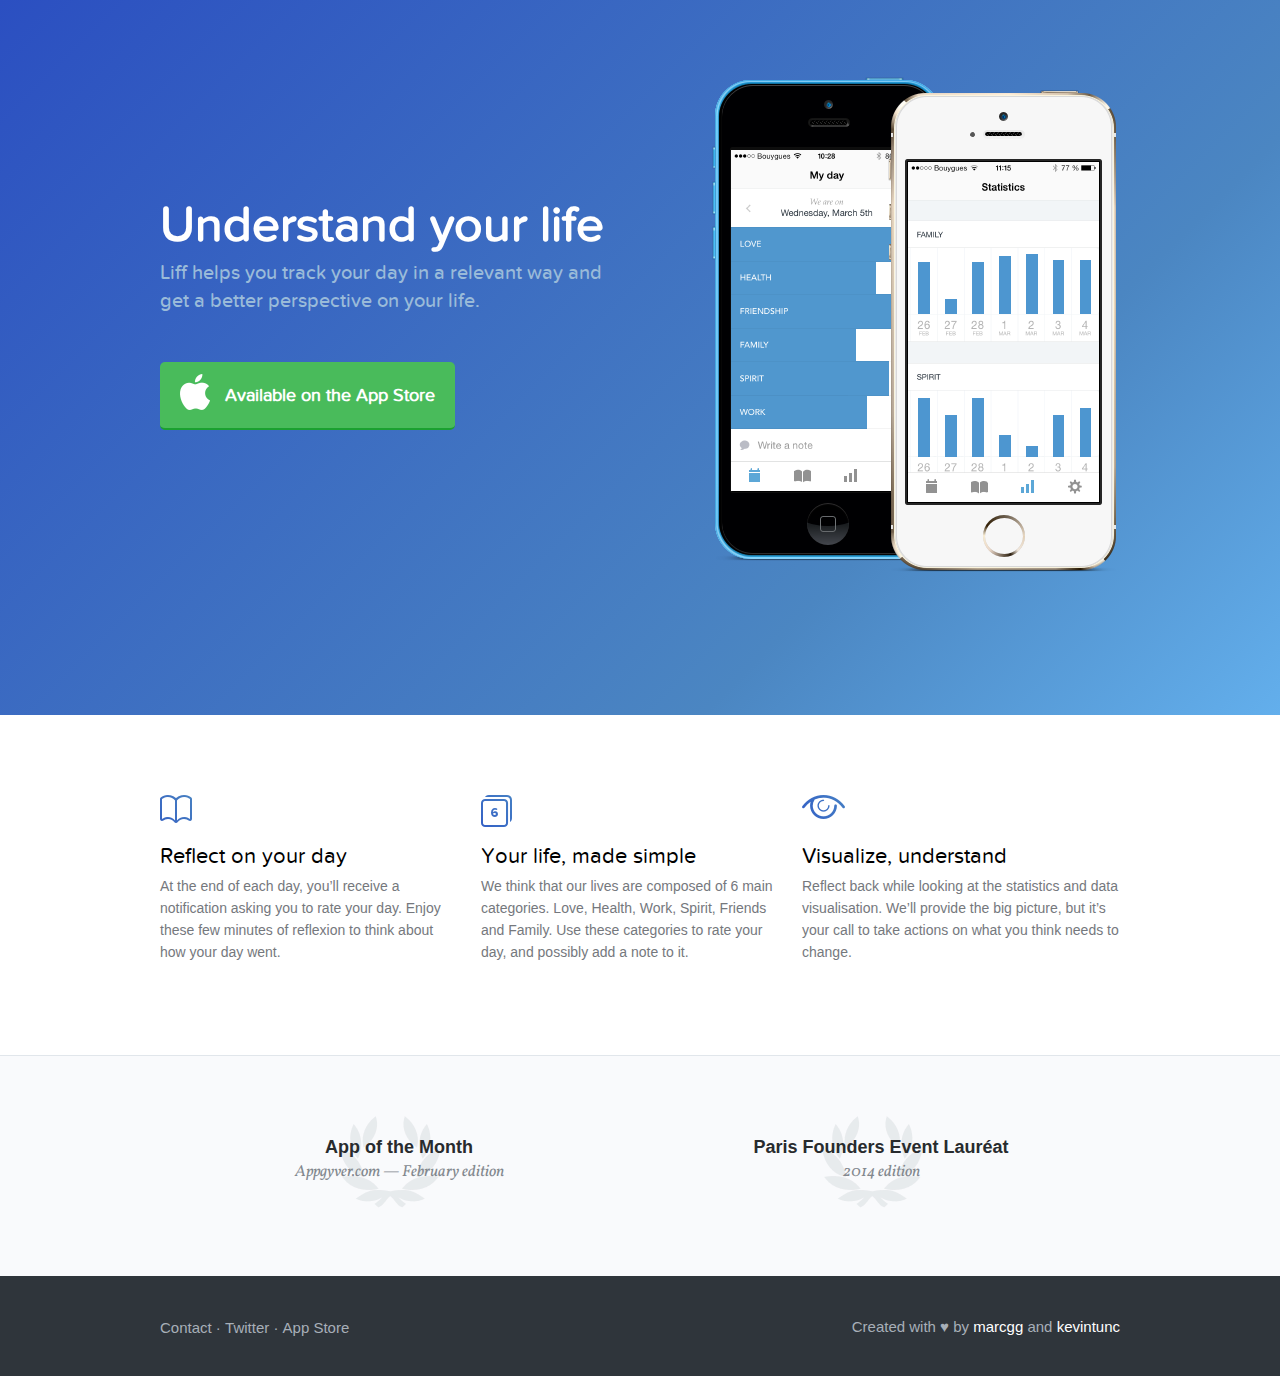
<file: index.html>
<!doctype html>
<html lang="fr">
<head>
	<meta name="description" content="Liff is an app that helps you track your day in a relevant way to give you meaningful stats about your life.">
	<meta name="keywords" content="App,Mood,Tracking,Quantified Self,Stats,iOS">
	<meta charset="UTF-8">
	<title>Liff - Track your day</title>
	<link rel="stylesheet" href="style.css">
	<link rel="icon" type="image/png" href="images/favicon.png" />
	<link href='http://fonts.googleapis.com/css?family=Vollkorn:400italic' rel='stylesheet' type='text/css'>

<script>
  (function(i,s,o,g,r,a,m){i['GoogleAnalyticsObject']=r;i[r]=i[r]||function(){
  (i[r].q=i[r].q||[]).push(arguments)},i[r].l=1*new Date();a=s.createElement(o),
  m=s.getElementsByTagName(o)[0];a.async=1;a.src=g;m.parentNode.insertBefore(a,m)
  })(window,document,'script','//www.google-analytics.com/analytics.js','ga');

  ga('create', 'UA-50966076-2', 'liffapp.io');
  ga('send', 'pageview');

</script>

</head>
<body>

	
<section id="hero">
	<div class="content">
		<div id ="left">
			<h1>Understand your life</h1>
			<p>Liff helps you track your day in a relevant way and get a better perspective on your life.</p>
			<a href="https://itunes.apple.com/fr/app/liff-understand-your-life/id834944345"><strong>Available on the App Store</strong></a>
		</div>

		<div id ="right">
			<img src="images/hero.png">
		</div>

	</div>
</section>


<section id="features">
	<div class ="content">

		<section class="reflect">
				<h2>Reflect on your day</h2>
				<p>At the end of each day, you’ll receive a notification asking you to rate your day. 
Enjoy these few minutes of reflexion to think about how your day went. </p>
		</section>

		<section class="life">
			<h2>Your life, made simple</h2>
			<p>We think that our lives are composed of 6 main categories. Love, Health, Work, Spirit, Friends and Family. Use these categories to rate your day, and possibly add a note to it.</p>
		</section>

		<section class="visualize">
			<h2>Visualize, understand</h2>
			<p>Reflect back while looking at the statistics and data visualisation. We’ll provide the big picture, but it’s your call to take actions on what you think needs to change.</p>
		</section>

	</div>
</section>

<section id="press">
	<div class ="content">

		<section class="appofthemonth">
			<h3>App of the Month</h2>
			<p>Appgyver.com — February edition</p>
		</section>

		<section class="parisfounders">
			<h3>Paris Founders Event Lauréat</h2>
			<p>2014 edition</p>
		</section>

	</div>
</section>


<section id="footer">
	<div class ="content">
		<ul class="left_links">
			<li><a href="mailto:contact@liffapp.io">Contact</a></li>
			 · 
			<li><a href="https://twitter.com/liffapp/">Twitter</a></li>
			 · 
			<li><a href="https://itunes.apple.com/fr/app/liff-understand-your-life/id834944345">App Store</a></li>
		</ul>

		<p class="right_links">Created with &hearts; by <a href="http://twitter.com/marcgg">marcgg</a> and <a href="http://twitter.com/kevintunc">kevintunc</a></p>

	</div>
</section>
<script type="text/javascript" src="/scripts/retina.js"></script>
</body>
</html>
</file>
<file: style.css>
/*=========================================
Reset
=========================================== */
html,body,div,span,applet,object,iframe,h1,h2,h3,h4,h5,h6,p,blockquote,pre,a,abbr,acronym,address,big,cite,code,del,dfn,em,img,ins,kbd,q,s,samp,small,strike,strong,sub,sup,tt,var,b,u,i,center,dl,dt,dd,ol,ul,li,fieldset,form,label,legend,table,caption,tbody,tfoot,thead,tr,th,td,article,aside,canvas,details,embed,figure,figcaption,footer,header,hgroup,menu,nav,output,ruby,section,summary,time,mark,audio,video{border:0;font-size:100%;font:inherit;vertical-align:baseline;margin:0;padding:0}article,aside,details,figcaption,figure,footer,header,hgroup,menu,nav,section{display:block}body{line-height:1}blockquote,q{quotes:none}blockquote:before,blockquote:after,q:before,q:after{content:none}table{border-collapse:collapse;border-spacing:0} 
*, *:before, *:after { -moz-box-sizing: border-box; -webkit-box-sizing: border-box; box-sizing: border-box; }

.group:before,
.group:before,
.group:after { content: ""; display: table;} 
.group:after { clear: both;}
.group { zoom: 1;}


@font-face {
	font-family: 'proxima_nova_softmedium';
	src: url('font/proximanovasoft-medium-webfont-webfont.eot');
	src: url('font/proximanovasoft-medium-webfont-webfont.eot?#iefix') format('embedded-opentype'),
		 url('font/proximanovasoft-medium-webfont-webfont.woff') format('woff'),
		 url('font/proximanovasoft-medium-webfont-webfont.ttf') format('truetype'),
		 url('font/proximanovasoft-medium-webfont-webfont.svg#proxima_nova_softmedium') format('svg');
	font-weight: normal;
	font-style: normal;

}


@font-face {
	font-family: 'proxima_nova_softregular';
	src: url('font/proximanovasoft-regular-webfont-webfont.eot');
	src: url('font/proximanovasoft-regular-webfont-webfont.eot?#iefix') format('embedded-opentype'),
		 url('font/proximanovasoft-regular-webfont-webfont.woff') format('woff'),
		 url('font/proximanovasoft-regular-webfont-webfont.ttf') format('truetype'),
		 url('font/proximanovasoft-regular-webfont-webfont.svg#proxima_nova_softregular') format('svg');
	font-weight: normal;
	font-style: normal;

}

html {
	position: relative;
	min-height: 100%;
}


body {
	font:16px/1 "proxima_nova_softregular", "Helvetica Neue", Helvetica,Arial, sans-serif;
	-webkit-font-smoothing:antialiased;
	text-rendering:optimizeLegibility;
	height: 100%;
	color:#777;
	background:#306FA8;
}

@media screen and (max-width: 479px) { body { border: 1px solid red; } }



#left {
	width: 51%;
	display: inline-block;
	vertical-align: top;
}

#right {
	width: 48%;
	padding-top: 10px;
	display: inline-block;
	text-align: right;
	vertical-align: top;
}

#left p {
	color: #9ABBD9;
	font-size: 20px;
	width: 450px;
	margin-top: 10px;
	font-family: "proxima_nova_softmedium";
	font-weight: 500;
	line-height: 28px;
}

#left a {
	background-color: #49BB5B;
	font-size: 18px;
	padding: 24px 20px;
	color: #ffffff;
	border-radius: 5px;
	font-weight: 500;
	margin-top: 46px;
	display: inline-block;
	background-image: url('images/appstore@2x.png');
	background-size: 30px;
	background-repeat: no-repeat;
	background-position: 20px 12px;
	padding-left: 65px;
	border-bottom: 2px solid #1BA030;
	font-family: 
}


strong {
	font-weight: 800;
}

a {
	text-decoration:none;
	color: #ffffff;
}

#hero {
	margin:0 auto;
	width: 100%;
	min-height: 715px;
	background-image: -o-linear-gradient(-135deg, #2B4FC1 0%, #4B86C2 71%, #63AFEC 100%);
	background-image: -moz-linear-gradient(-135deg, #2B4FC1 0%, #4B86C2 71%, #63AFEC 100%);
	background-image: -webkit-linear-gradient(-135deg, #2B4FC1 0%, #4B86C2 71%, #63AFEC 100%);
	background-image: -ms-linear-gradient(-135deg, #2B4FC1 0%, #4B86C2 71%, #63AFEC 100%);
	background-image: linear-gradient(-225deg, #2B4FC1 0%, #4B86C2 71%, #63AFEC 100%);
}

#features {
	background: #ffffff;	
	height: 340px;
	padding: 80px 0;
}

#press {
	background: #F9FAFC;	
	min-height: 260px;
	border-top: 1px solid #E1E6EB;
	padding: 60px 0;
}


#press h3 {
	font-family: "Helvetica Neue", Helvetica, Arial, Times;
	font-weight: 600;
	color: #282B2E;
	font-size: 18px;
	text-align: center;
}

#press p {
	font-family: "Vollkorn", "Helvetica Neue", Helvetica, Arial, Times;
	font-style: italic;
	font-size: 16px;
	color: #82888E;
	text-align: center;
	padding-top: 5px;
	
}

#press section{
	background-image: url(images/crown.png);
	background-repeat: no-repeat;
	background-position: 180px 0px;
	display: inline-block;
	padding: 22px 0 0 0; 
	width: 478px;
	height: 200px;
}


.reflect {
	background-image: url(images/reflect.png);
}

.life {
	background-image: url(images/life.png);
}

.visualize {
	background-image: url(images/visualize.png);
	padding-right: 0 !important;
}

#features section{
	background-repeat: no-repeat;
	padding-top: 50px;
	width: 317px;
	display: inline-block;
	padding-right: 20px;
}

p {
	font:14px/22px "Helvetica Neue", Helvetica,Arial, sans-serif;
	color: #75787D;
}

h2{
	color:#000000;
	font-size: 22px;
	padding-bottom:8px;
}

#footer {
	background-color: #2F353B;
	font-family: "Helvetica Neue", Helvetica,Arial, sans-serif;
	height: 100px;
	position: absolute;
	bottom: 0;
	width: 100%;
	padding: 40px 0;
}

.content{
	width: 960px;
	margin: 0 auto;
}

h1 {
	padding-top: 200px;
	color: #fff;
	font-size: 50px;
	font-weight: 600;
	font-family: "proxima_nova_softregular";

}

.left_links {
	color: #A7AFB8;
	font-size: 15px;
	float: left;
	width: 45%;
	padding-top: 4px;
}

.left_links a {
	color: #A7AFB8;
}

li {
	display: inline;
}


.right_links {
	display: inline-block;
	text-align: right;
	float: right;
	color: #A7AFB8;
	font-size: 15px;
}

ul {
	list-style: none;
}
</file>
